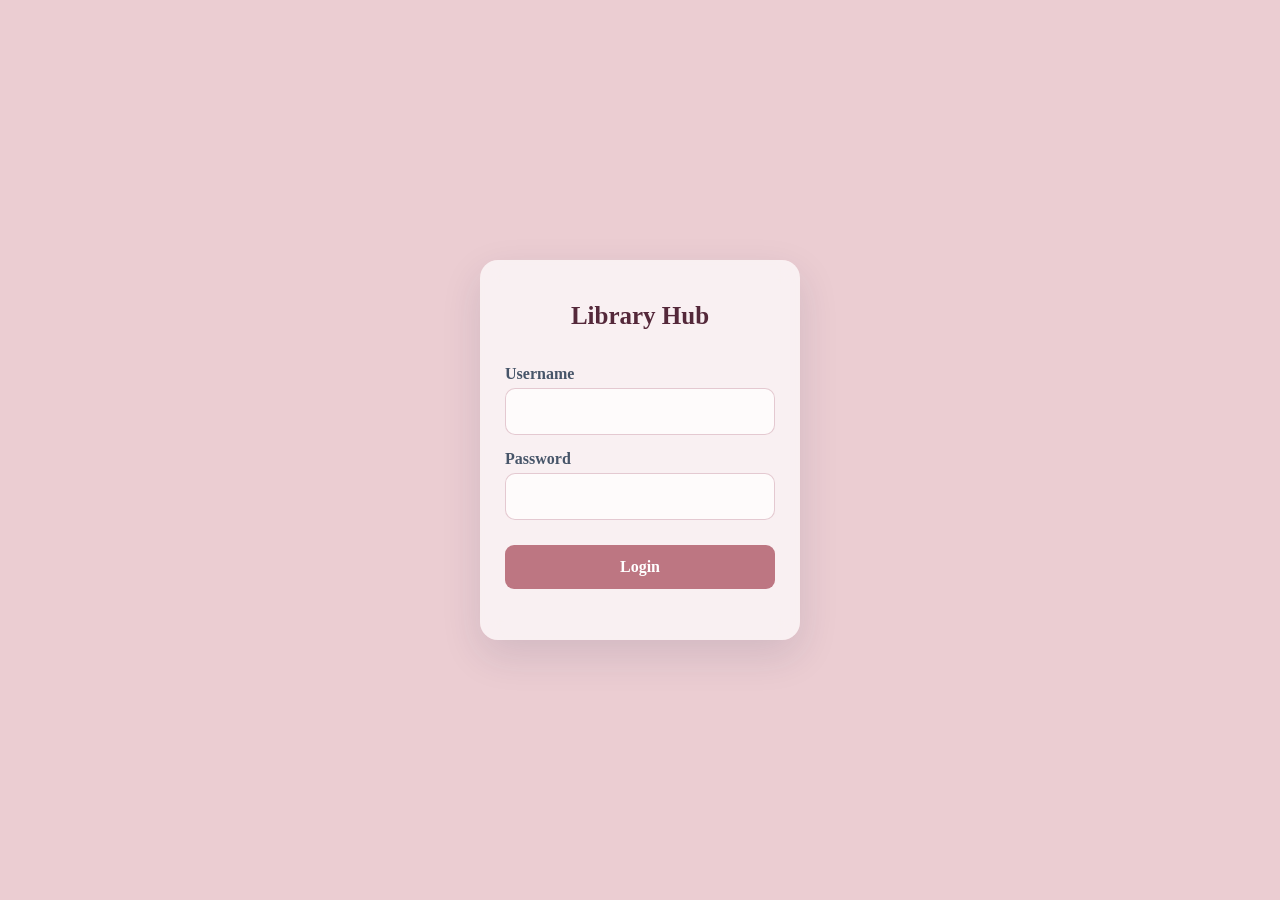
<file: index.html>
<!DOCTYPE html>
<html>
<head>
    <meta charset="UTF-8">
    <meta http-equiv="refresh" content="0; url=login.html">
    <title>Library Management</title>
</head>
<body>
    <p>Redirecting to Library Management...</p>
</body>
</html>
</file>
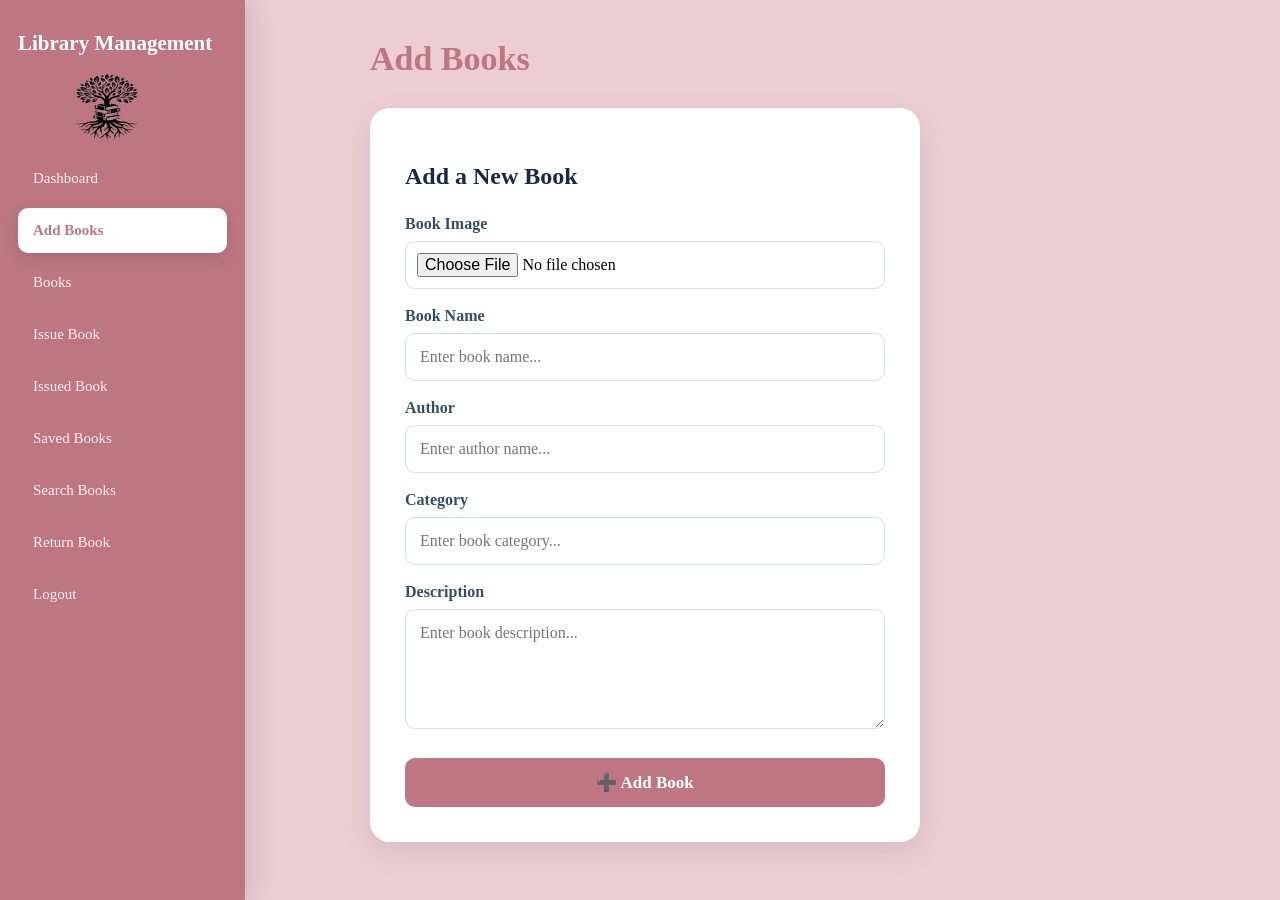
<file: add.html>
<!DOCTYPE html>
<html>
<head>
    <title>Add Books</title>
    <link rel="stylesheet" href="all.css">
</head>
<body>
    <div class="dash">
    <nav class="navbar">
        <h2> Library Management</h2>
        <img src="./logo.png">
        <div class="links">
            <a href="dash.html"> Dashboard</a>
            <a href="add.html" class="active"> Add Books</a>
            <a href="book.html"> Books</a>
            <a href="issue.html"> Issue Book</a>
            <a href="issued.html">Issued Book</a>
            <a href="saved.html">Saved Books</a>
            <a href="search.html">Search Books</a>
            <a href="return.html">Return Book</a>
            <a href="login.html">Logout</a>
        </div>
    </nav>
    <div class="main">
        <h1> Add Books</h1>
        <div class="add-book-box">
            <h2>Add a New Book</h2>
            <label>Book Image</label>
            <input type="file" id="bookImage" accept="image/*">
            <label>Book Name</label>
            <input
                type="text"
                id="bookName"
                placeholder="Enter book name..."
            >
            <label>Author</label>
            <input
                type="text"
                id="bookAuthor"
                placeholder="Enter author name..."
            >
            <label>Category</label>
            <input
                type="text"
                id="bookCategory"
                placeholder="Enter book category..."
            >
            <label>Description</label>
            <textarea
                id="bookDescription"
                placeholder="Enter book description..."
            ></textarea>
            <button id="addBookBtn">
                ➕ Add Book
            </button>
        </div>
    </div>
</div>
<!-- <script> 
// document.getElementById("addBookBtn").addEventListener("click", function () {
//     let imageFile = document.getElementById("bookImage").files[0];
//     let bookName = document.getElementById("bookName").value.trim();
//     let bookAuthor = document.getElementById("bookAuthor").value.trim();
//     let bookCategory = document.getElementById("bookCategory").value.trim();
//     let bookDescription = document.getElementById("bookDescription").value.trim();
//     if (!imageFile || !bookName || !bookAuthor || !bookCategory || !bookDescription) {
//         alert("Please fill all book details.");
//         return;
//     }
//     let reader = new FileReader();
//     reader.onload = function (event) {
//         let books = JSON.parse(localStorage.getItem("books")) || [];
//         let newBook = {
//             title: bookName,
//             author: bookAuthor,
//             category: bookCategory,
//             description: bookDescription,
//             image: event.target.result,
//             status: "Available"
//         };
// books.push(newBook);

// localStorage.setItem("books", JSON.stringify(books));
// let customBooks = JSON.parse(localStorage.getItem("customBooks")) || [];
// customBooks.push(newBook);
// localStorage.setItem("customBooks", JSON.stringify(customBooks));
//         window.location.href = "book.html";
//     };
//     reader.readAsDataURL(imageFile);
// });
</script> -->
<script src="all.js"></script>
</body>
</html>
</file>
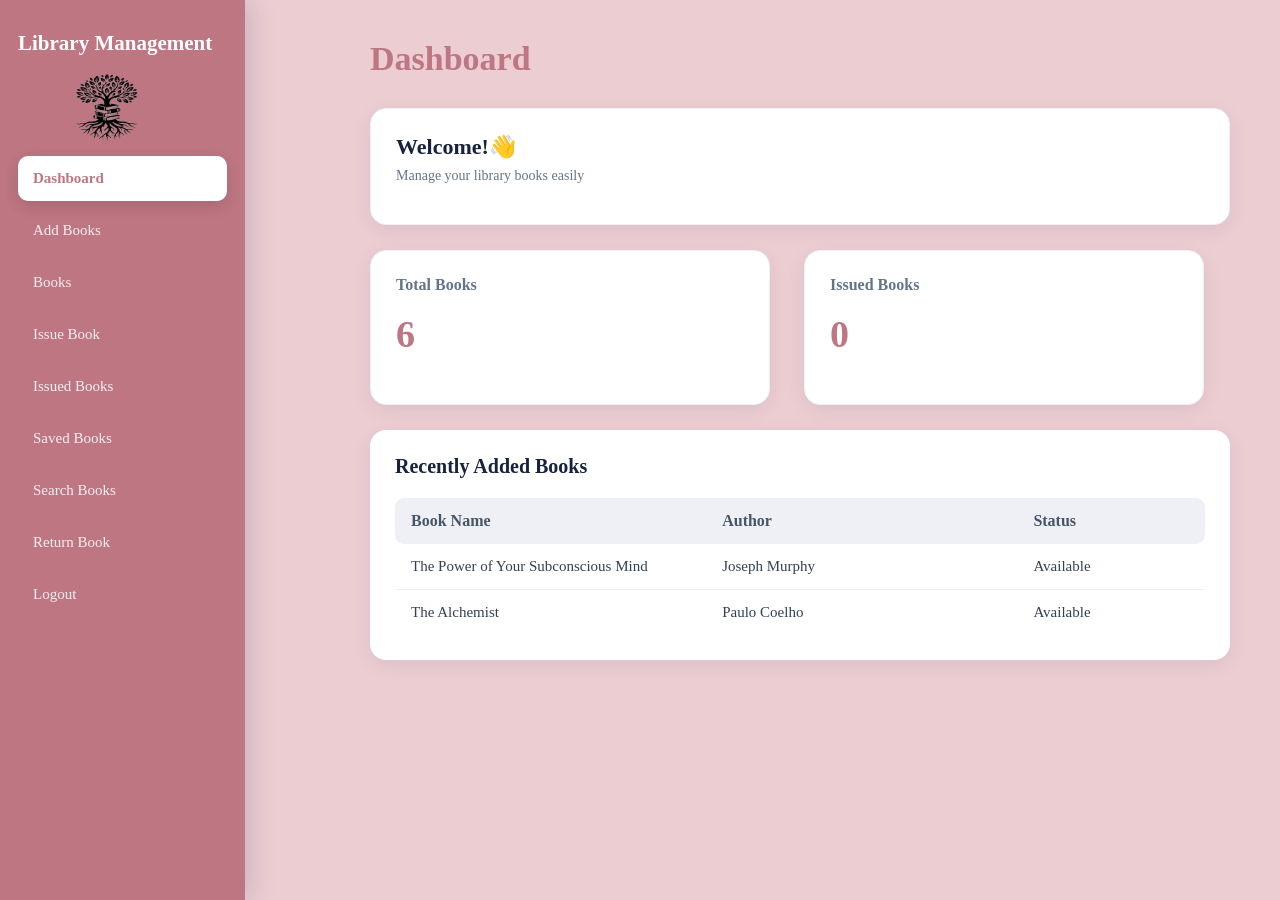
<file: dash.html>
<!DOCTYPE html>
<html>
<head>
    <title>Library Dashboard</title>
    <link rel="stylesheet" href="all.css">
</head>
<body>
    <div class="dash">
        <nav class="navbar">
            <h2> Library Management</h2>
            <img src="./logo.png">
            <div class="links">
                <a href="dash.html" class="active">Dashboard</a>
                <a href="add.html">Add Books</a>
                <a href="book.html">Books</a>
                <a href="issue.html">Issue Book</a>
                <a href="issued.html">Issued Books</a>
                <a href="saved.html">Saved Books</a>
                <a href="search.html">Search Books</a>
                <a href="return.html">Return Book</a>
                <a href="login.html">Logout</a>
            </div>
        </nav>
        <div class="main">
            <h1>Dashboard</h1>
            <div class="welcome">
                <h2>Welcome!👋</h2>
                <p>Manage your library books easily</p>
                <!-- <input type="text" placeholder="Search books..."> -->
            </div>
            <div class="cards">
                <div class="card">
                    <h3>Total Books</h3>
                    <p id="totalbooks">0</p>
                </div>
                <!-- <div class="card">
                    <h3>Available Books</h3>
                    <p id="availablebooks">0</p>
                </div> -->
                <div class="card">
                    <h3>Issued Books</h3>
                    <p id="issuedbooks">0</p>
                </div>
            </div>
            <div class="recent">
                <h2>Recently Added Books</h2>
                <div class="table">
                    <div class="head">
                        <span>Book Name</span>
                        <span>Author</span>
                        <span>Status</span>
                    </div>
                    <div id="recentBooks">
                        <p class="empty">No books added yet.</p>
                    </div>
                </div>
            </div>
        </div>
    </div>
<script>
    let recentBooks = JSON.parse(localStorage.getItem("customBooks")) || [];
let recentContainer = document.getElementById("recentBooks");
if (recentBooks.length > 0) {
    recentContainer.innerHTML = "";
    recentBooks.forEach(function(book) {
        recentContainer.innerHTML += `
            <div class="recent-row">
                <span>${book.title}</span>
                <span>${book.author}</span>
                <span class="available-status">${book.status}</span>
            </div>
        `;
    });
} else {
    recentContainer.innerHTML = `<p class="empty">No books added yet.</p>`;
}
</script>
    <script src="all.js"></script>
</body>
</html>
</file>
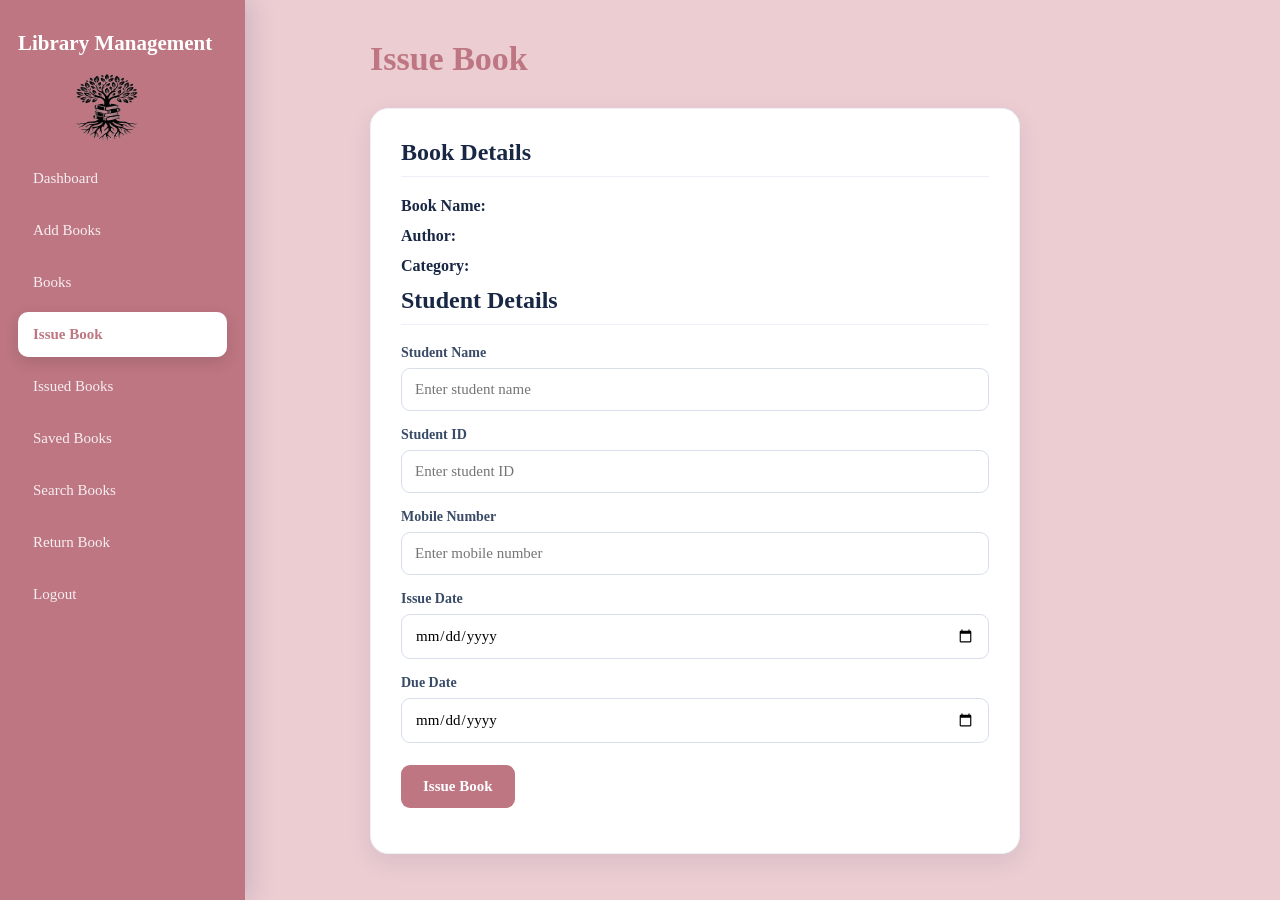
<file: issue.html>
<!DOCTYPE html>
<html>
<head>
    <title>Issue Book</title>
    <link rel="stylesheet" href="all.css">
</head>
<body>
    <div class="dash">
        <nav class="navbar">
            
            <h2> Library Management</h2>
            <img src="./logo.png">
            <div class="links">
                <a href="dash.html"> Dashboard</a>
                <a href="add.html">Add Books</a>
                <a href="book.html">Books</a>
                <a href="issue.html" class="active"> Issue Book</a>
                <a href="issued.html"> Issued Books</a>
                <a href="saved.html"> Saved Books</a>
                <a href="search.html"> Search Books</a>
                <a href="return.html">Return Book</a>
                <a href="login.html"> Logout</a>
            </div>
        </nav>
        <div class="main">
            <h1>Issue Book </h1>
            <div class="issue-form">
                <h2>Book Details</h2>
                <p><strong>Book Name:</strong><span id="issueTitle"></span></p>
                <p><strong>Author:</strong><span id="issueAuthor"></span></p>
                <p><strong>Category:</strong><span id="issueCategory"></span></p>
                <h2>Student Details</h2>
                <label>Student Name</label>
                <input type="text" id="studentName" placeholder="Enter student name">
                <label>Student ID</label>
                <input type="text" id="studentId" placeholder="Enter student ID">
                <label>Mobile Number</label>
                <input type="text" id="mobile" placeholder="Enter mobile number">
                <label>Issue Date</label>
                <input type="date" id="issueDate">
                <label>Due Date</label>
                <input type="date" id="dueDate">
                <button id="issueConfirm"> Issue Book</button>
                <p id="issueMessage"></p>
               
            </div>
        </div>
    </div>
    <script src="all.js"></script>
</body>
</html>
</file>
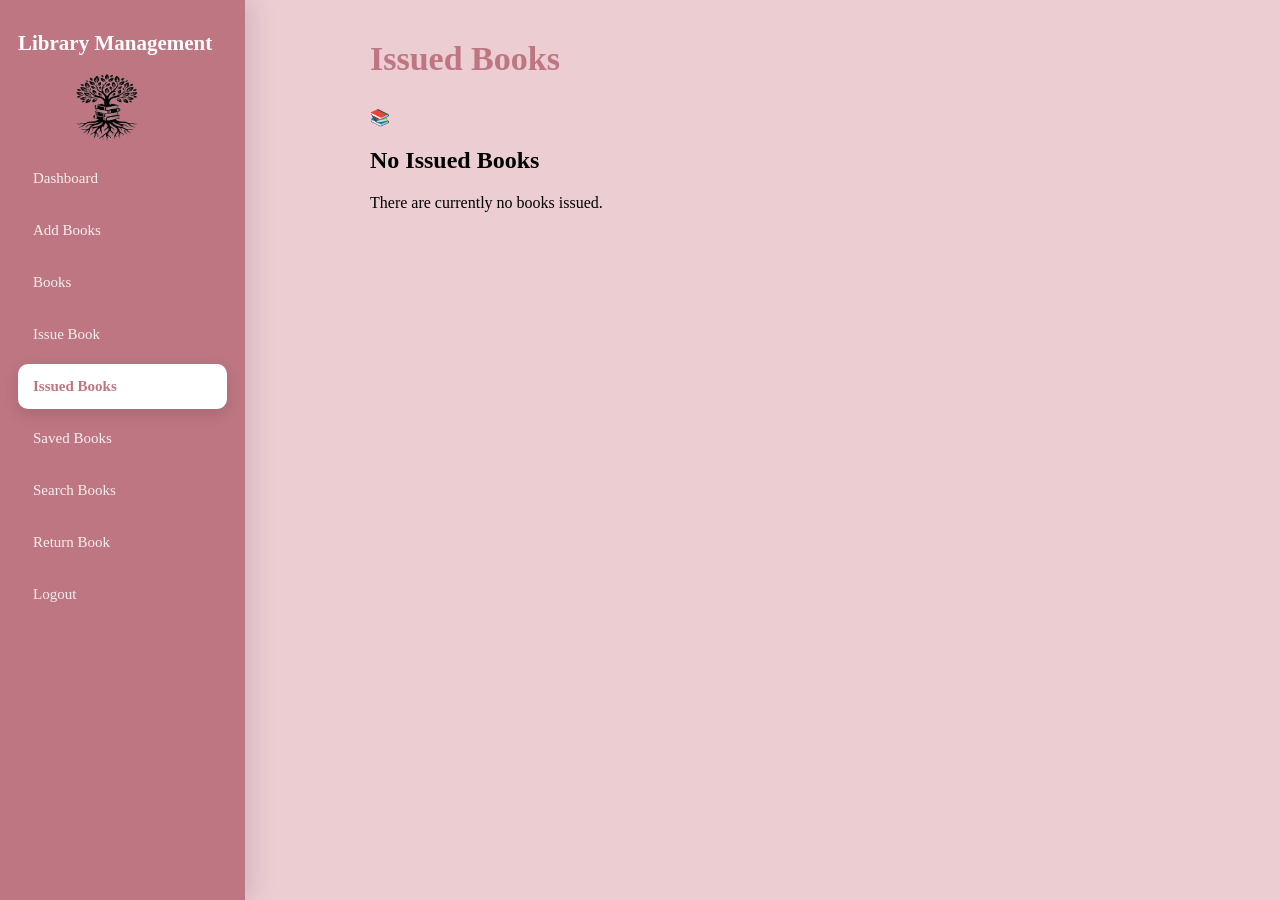
<file: issued.html>
<!DOCTYPE html>
<html>
<head>
    <title>Issued Books</title>
    <link rel="stylesheet" href="all.css">
</head>
<body>
    <div class="dash">
        <nav class="navbar">
            <h2> Library Management</h2>
            <img src="./logo.png">
            <div class="links">
                <a href="dash.html"> Dashboard</a>
                <a href="add.html">Add Books</a>
                <a href="book.html"> Books</a>
                <a href="issue.html">Issue Book</a>
                <a href="issued.html" class="active"> Issued Books</a>
                <a href="saved.html"> Saved Books</a>
                <a href="search.html"> Search Books</a>
                <a href="return.html">Return Book</a>             
                <a href="login.html"> Logout</a>
            </div>
        </nav>
        <div class="main">
            <h1>Issued Books </h1>
            <div id="issuedBooksContainer"></div>
        </div>
    </div>
    <script src="all.js"></script>
</body>
</html>
</file>
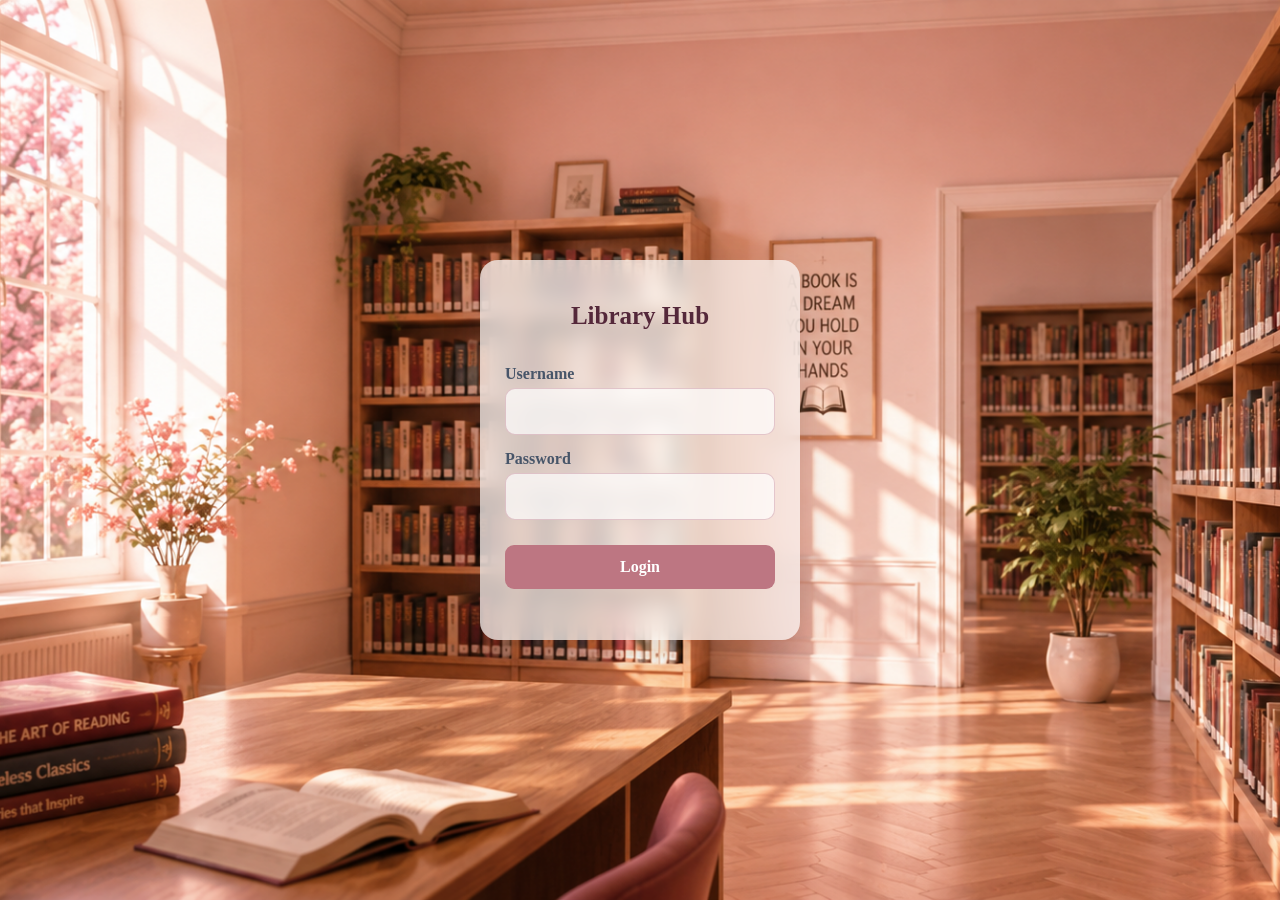
<file: login.html>
<!DOCTYPE html>
<html>
<head>
    <title>Library Management</title>
    <link rel="stylesheet" href="all.css">
</head>
<body class ="login-page">
    <div class="login">
        <h1>Library Hub</h1>
        <label>Username</label>
        <input type="text" id="username">
        <label>Password</label>
        <input type="password" id="password">
        <button id="loginbtn">Login</button>
        <p id="loginMessage"></p>
    </div>
    <script src="all.js"></script>
</body>
</html>
</file>
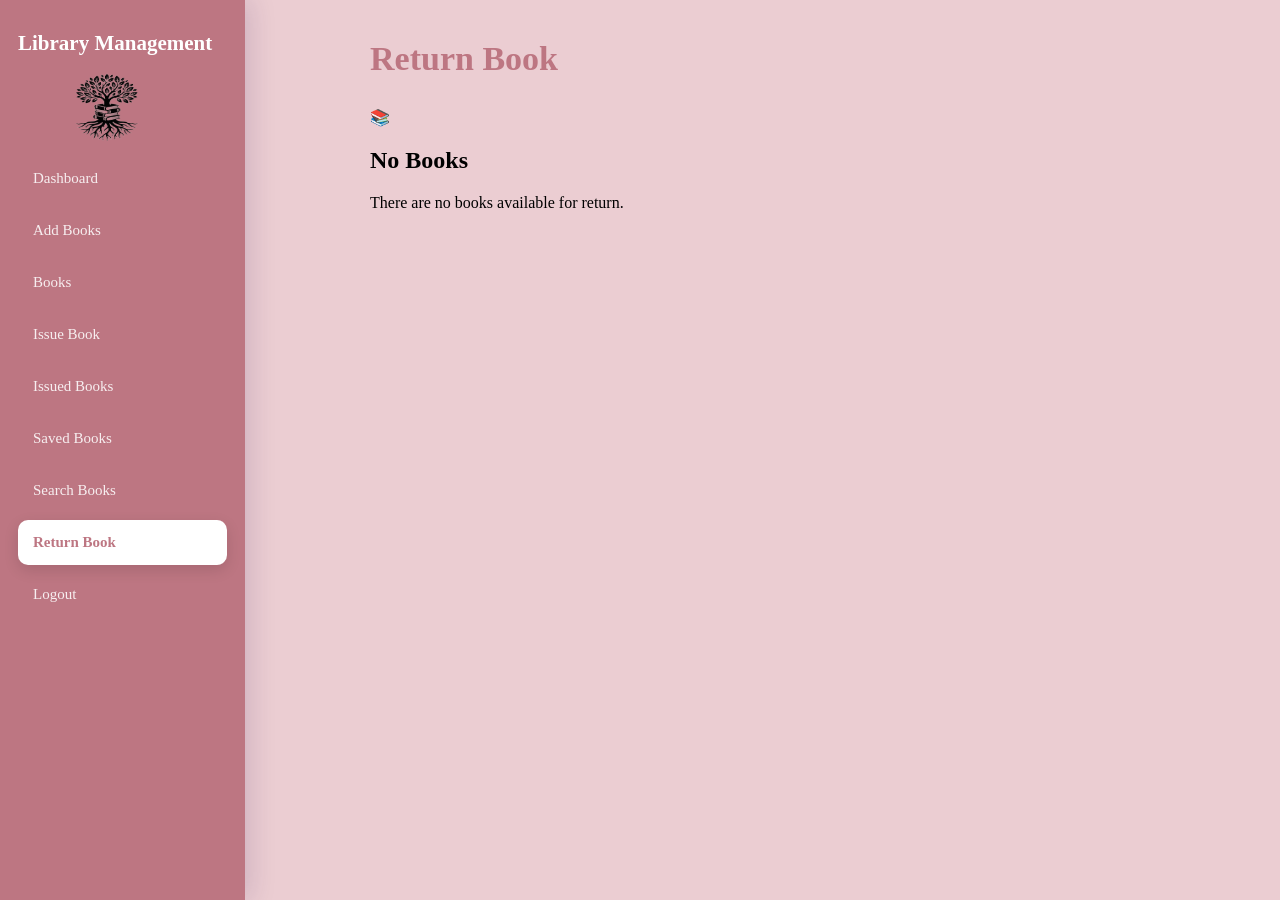
<file: return.html>
<!DOCTYPE html>
<html>
<head>
    <title>Return Book</title>
    <link rel="stylesheet" href="all.css">
</head>
<body>
    <div class="dash">
        <nav class="navbar">
            <h2>Library Management</h2>
            <img src="./logo.png">
            <div class="links">
                <a href="dash.html"> Dashboard</a>
                <a href="add.html"> Add Books</a>
                <a href="book.html"> Books</a>
                <a href="issue.html"> Issue Book</a>
                <a href="issued.html"> Issued Books</a>
                <a href="saved.html"> Saved Books</a>
                <a href="search.html"> Search Books</a>
                <a href="return.html" class="active"> Return Book</a>
                <a href="login.html"> Logout</a>
            </div>
        </nav>
        <div class="main">
            <h1>Return Book </h1>
            <div id="returnBooksContainer"></div>
        </div>
    </div>
    <script src="all.js"></script>
</body>
</html>
</file>
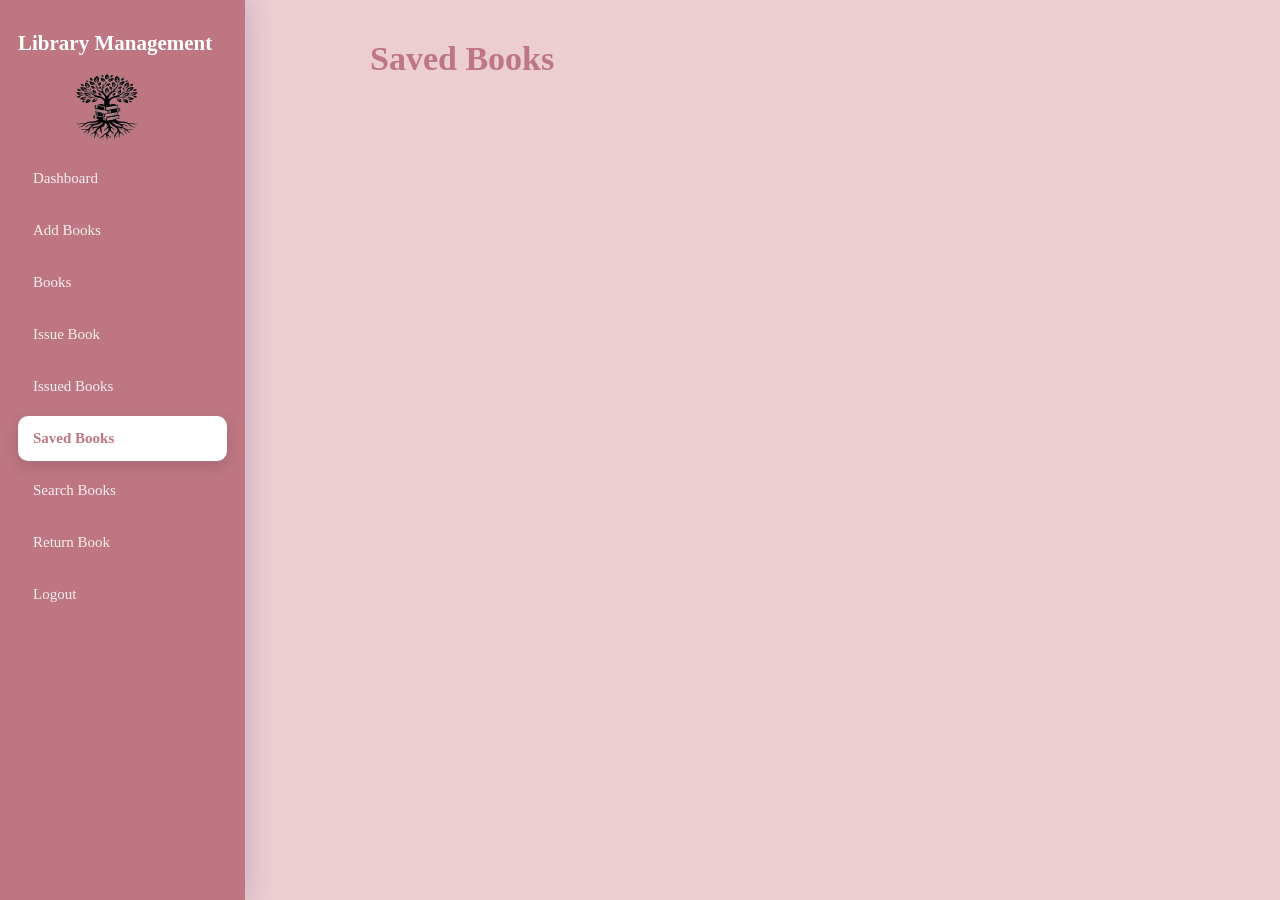
<file: saved.html>
<!DOCTYPE html>
<html>
<head>
    <title>Saved Books</title>
    <link rel="stylesheet" href="all.css">
</head>
<body>
    <div class="dash">
        <nav class="navbar">
            <h2> Library Management</h2>
            <img src="./logo.png">
            <div class="links">
                <a href="dash.html"> Dashboard</a>
                <a href="add.html">Add Books</a>
                <a href="book.html"> Books</a>
                <a href="issue.html"> Issue Book</a>
                <a href="issued.html"> Issued Books</a>
                <a href="saved.html" class="active"> Saved Books</a>
                <a href="search.html"> Search Books</a>
                <a href="return.html"> Return Book</a>          
                <a href="login.html"> Logout</a>
            </div>
        </nav>
        <div class="main">
            <h1>Saved Books</h1>
            <div class="book-container" id="savedbooks">        
            </div>
        </div>
    </div>
    <script src="all.js"></script>
</body>
</html>
</file>
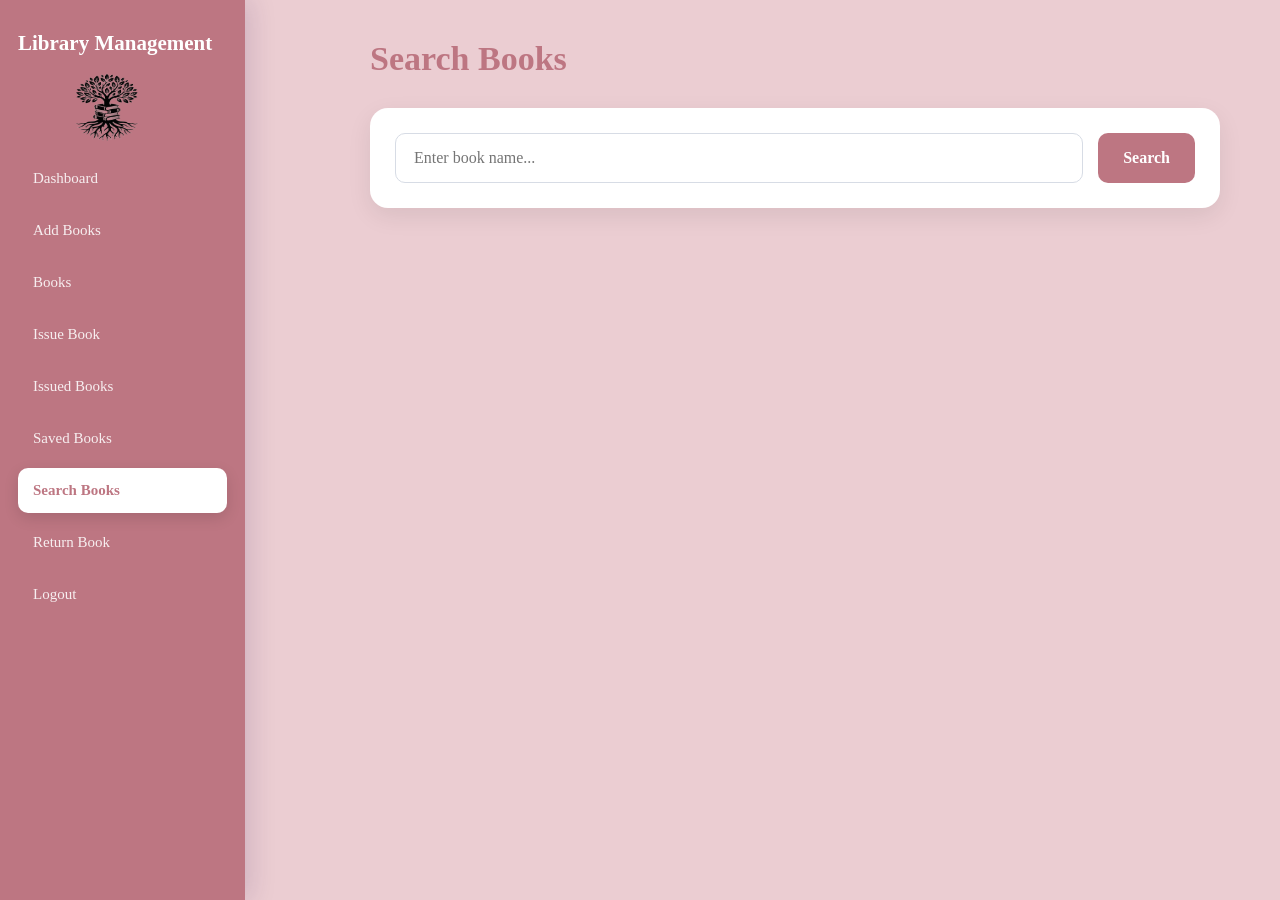
<file: search.html>
<!DOCTYPE html>
<html>
<head>
    <title>Search Books</title>
    <link rel="stylesheet" href="all.css">
</head>
<body>
    <div class="dash">
        <nav class="navbar">
            <h2> Library Management</h2>
            <img src="./logo.png">
            <div class="links">
                <a href="dash.html"> Dashboard</a>
                <a href="add.html">Add Books</a>
                <a href="book.html">Books</a>
                <a href="issue.html"> Issue Book</a>
                <a href="issued.html"> Issued Books</a>
                <a href="saved.html"> Saved Books</a>
                <a href="search.html" class="active"> Search Books</a>
                <a href="return.html"> Return Book</a>               
                <a href="login.html"> Logout</a>
            </div>
        </nav>
        <div class="main">
            <h1>Search Books </h1>
            <div class="search-box">
                <input type="text" id="searchInput" placeholder="Enter book name...">
                <button id="searchBtn">Search</button>
            </div>
            <div id="searchResult"></div>
        </div>
    </div>
    <script src="all.js"></script>
</body>
</html>
</file>
<file: all.css>
* {
    box-sizing: border-box;
}
body {
    margin: 0;
    min-height: 100vh;
    background: rgb(235, 205, 210);
} 
button,input {
    font-family: inherit;
} 
.login-page{
    background-image: url("./library.png");
    background-size: cover;
    background-position: center;
    background-repeat: no-repeat;
    min-height: 100vh;
    display: flex;
    justify-content: center;
    align-items: center;
    overflow: hidden;
}
  .login {
    width: 320px;
    margin: 0;
    padding: 25px;
    background: rgba(255, 255, 255, 0.7);
    backdrop-filter: blur(10px);
    border-radius: 18px;
    box-shadow: 0 15px 40px rgba(30, 40, 80, 0.12);
    height: 380px;
    
}
 .login h1 {
    text-align: center;
    margin-bottom: 35px;
    color: #54283a;
    font-size: 25px;
    font-weight: 700;
}
.login label {
    display: block;
    margin-top: 15px;
    font-weight: 600;
    color: #475569;
}
 .login input {
    width: 100%;
    padding: 14px;
    margin-top: 5px;
    box-sizing: border-box;
    border: 1px solid rgba(180, 110, 130, 0.35);
    border-radius: 10px;
    background: rgba(255, 255, 255, 0.7);
    outline: none;
    font-size: 15px;
    transition: 0.3s;
}
.login input:focus {
    border-color: #b85f78;
    box-shadow: 0 0 8px rgba(184, 95, 120, 0.25);
}
.login button {
    width: 100%;
    padding: 13px;
    margin-top: 25px;
    border: none;
    border-radius: 9px;
    background: rgb(189, 118, 130);
    color: white;
    font-size: 16px;
    font-weight: 600;
    cursor: pointer;
    transition: 0.3s;
}
.login button:hover {
    transform: translateY(-2px);
    box-shadow: 0 8px 18px rgba(184, 95, 120, 0.30);
}    
#loginMessage {
    text-align: center;
    margin-top: 15px;
    font-size: 14px;
    color: #b85f78;
}
.dash {
    display: flex;
    min-height: 100vh;
}
 .navbar {
    position: fixed;
    top: 0;
    left: 0;
    width: 245px;
    min-height: 100vh;
    /* background: linear-gradient(180deg, #6814d9, #4f0ca8);  */
    background: rgb(189, 118, 130);
    color: white;
    padding: 30px 18px;
    box-shadow: 5px 0 25px rgba(45, 20, 90, 0.15);
} 
.navbar img{
    height: 70px;
    width: 70px;
    margin-top: 0;
    margin-left: 55px;
    margin-bottom: 10px;
}
.navbar h2 {
    margin: 0 0 15px 0px;
    font-size: 21px;
    line-height: 1.3;
    color: white;
}
.links {
    display: flex;
    flex-direction: column;
    gap: 7px;
}
.links a {
    text-decoration: none;
    color: rgba(255, 255, 255, 0.88);
    padding: 14px 15px;
    border-radius: 10px; 
    font-size: 15px;
    transition: 0.25s;
}
.links a:hover {
    background: rgba(255, 255, 255, 0.13);
    color: white;
    transform: translateX(3px);
}
.links a.active {
    background: white;
    /* color: #6814d9; */
    color: rgb(189, 118, 130);
    font-weight: 600;
    box-shadow: 0 5px 15px rgba(0, 0, 0, 0.12);
}
.main {
    flex: 1;
    padding: 40px 50px;
    overflow-x: auto;
    margin-left: 320px;
}
.main h1 {
    margin: 0 0 30px;
    font-size: 34px;
    /* color: #17233c; */
    color: rgb(189, 118, 130);
}
.cards {
    display: grid;
    grid-template-columns: repeat(3, 1fr);
    gap: 34px;
    width: 100%;
}
.card {
    position: relative;
    padding: 25px;
    min-height: 155px;
    background: white;
    border-radius: 16px;
    box-shadow: 0 5px 20px rgba(30, 40, 80, 0.07);
    border: 1px solid #edf0f6;
    transition: 0.3s;
    width: 400px;
}
.card:hover {
    transform: translateY(-5px);
    box-shadow: 0 12px 28px rgba(30, 40, 80, 0.12);
}
.card h3 {
    margin: 0 0 18px;
    color: #64748b;
    font-size: 16px;
}
.card p {
    margin: 0;
    font-size: 38px;
    font-weight: bold;
    /* color: #7014e8; */
    color: rgb(189, 118, 130);
}
.welcome {
    background: white;
    padding: 25px;
    margin-bottom: 25px;
    border-radius: 16px;
    box-shadow: 0 5px 20px rgba(30, 40, 80, 0.07);
    border: 1px solid #edf0f6;
}
.welcome h2 {
    margin: 0 0 8px;
    color: #17233c;
    font-size: 22px;
}
.welcome p {
    margin: 0 0 15px;
    color: #64748b;
    font-size: 14px;
}
.welcome input {
    width: 300px;
    padding: 11px 14px;
    border: 1px solid #d8deea;
    border-radius: 9px;
    outline: none;
}
.welcome input:focus {
    border-color: #7014e8;
}
.recent {
    background: white;
    margin-top: 25px;
    padding: 25px;
    border-radius: 16px;
    box-shadow: 0 5px 20px rgba(30, 40, 80, 0.07);
}
.recent h2 {
    margin: 0 0 10px;
    color: #17233c;
    font-size: 20px;
}
.recent p {
    margin: 0;
    color: #64748b;
}
.book-container {
    display: grid;
    grid-template-columns: repeat(3, 1fr);
    gap: 25px;
}
 .book-card {
    background: white;
    padding: 20px;
    border-radius: 16px;
    box-shadow: 0 5px 20px rgba(30, 40, 80, 0.07);
    border: 1px solid #edf0f6;
    text-align: center;
    transition: 0.3s;
    display: flex; 
    flex-direction: column;
    height: 580px;
}
.book-card:hover {
    transform: translateY(-6px);
    box-shadow: 0 15px 30px rgba(30, 40, 80, 0.13);
}
.book-card img {
    width: 180px;
    height: 255px;
    object-fit: cover;
    border-radius: 9px;
    display: block;
    margin: 0 auto 18px;
    box-shadow: 0 6px 15px rgba(0, 0, 0, 0.12);
}
.book-card h3 {
    margin: 12px 0 7px;
    color: #17233c;
    font-size: 18px;
    line-height: 1.35;
}
.book-card p {
    margin: 6px 0;
    color: #64748b;
    font-size: 14px;
}
.book-buttons {
    display: flex;
    gap: 10px;
    margin-top: auto;
}
.book-buttons button {
    flex: 1;
    padding: 11px 8px;
    border: none;
    border-radius: 9px;
    /* background: linear-gradient(135deg, #7014e8, #8b3df0); */
    background: rgb(189, 118, 130); 
    color: white;
    cursor: pointer;
    font-size: 14px;
    font-weight: 600;
    transition: 0.25s;
}
.book-buttons button:hover {
    transform: translateY(-2px);
    /* box-shadow: 0 7px 15px rgba(112, 20, 232, 0.22); */
    background: rgb(225, 159, 170);
}
.remove-saved {
    /* background: #ef4444; */
    background: rgb(189, 118, 130); 
    color: white;
    border: none;
    padding: 10px 18px;
    border-radius: 8px;
    font-size: 14px;
    cursor: pointer;
    margin-top: auto; 
    transition: 0.25s;
    display: flex;
}
.remove-saved:hover {
    /* background: #dc2626; */
    background: rgb(225, 159, 170);
    transform: translateY(-2px);
}
.issue-form {
    width: 650px;
    margin-top: 25px;
    padding: 30px;
    background: white;
    border-radius: 18px;
    box-shadow: 0 8px 25px rgba(30, 40, 80, 0.09);
    border: 1px solid #edf0f6;
}
.issue-form h2 {
    color: #182744;
    margin: 0 0 20px;
    padding-bottom: 10px;
    border-bottom: 1px solid #edf0f6;
}
.issue-form p {
    font-size: 16px;
    margin: 12px 0;
    color: #64748b;
}
.issue-form p strong {
    color: #182744;
    display: inline-block;
    width: 125px;
}
.issue-form label {
    display: block;
    margin-top: 16px;
    margin-bottom: 7px;
    font-size: 14px;
    font-weight: 600;
    color: #394b66;
}
.issue-form input {
    width: 100%;
    padding: 12px 13px;
    border: 1px solid #d8deea;
    border-radius: 9px;
    font-size: 15px;
    outline: none;
    transition: 0.25s;
}
.issue-form input:focus {
    border-color: #7014e8;
    box-shadow: 0 0 0 3px rgba(112, 20, 232, 0.08);
}
.issue-form button {
    margin-top: 22px;
    padding: 13px 22px;
    border: none;
    border-radius: 9px;
    /* background: linear-gradient(135deg, #7014e8, #8b3df0); */
    background: rgb(189, 118, 130);
    color: white;
    font-size: 15px;
    font-weight: 600;
    cursor: pointer;
    transition: 0.25s;
}
.issue-form button:hover {
    transform: translateY(-2px);
    box-shadow: 0 8px 18px rgba(112, 20, 232, 0.25);
}
#issueMessage {
    margin-top: 15px;
    font-weight: 600;
}
.issue-confirmation {
    width: 600px;
    margin: 30px 0;
    padding: 30px;
    background: white;
    border-radius: 18px;
    box-shadow: 0 8px 25px rgba(30, 40, 80, 0.09);
}
.issue-confirmation h2 {
    font-size: 26px;
    margin-bottom: 25px;
    color: #182744;
}
.issue-confirmation img {
    width: 160px;
    height: 225px;
    object-fit: cover;
    display: block;
    margin: 0 auto 20px;
    border-radius: 10px;
    box-shadow: 0 7px 18px rgba(0, 0, 0, 0.12);
}
.issue-confirmation h3 {
    text-align: center;
    font-size: 23px;
    color: #182744;
    margin-bottom: 20px;
}
.issue-confirmation p {
    font-size: 16px;
    margin: 11px 0;
    color: #64748b;
}
.issue-confirmation p strong {
    color: #182744;
}
.issue-status {
    font-size: 16px;
    font-weight: bold;
    margin-top: 20px;
    padding: 10px 15px;
    border-radius: 8px;
    display: inline-block;
}
.issue-status.issued {
    color: #b42318;
    background: #fff1f0;
}
.issue-status.returned {
    color: #137333;
    background: #eaf7ee;
}
.return-container {
    display: grid;
    grid-template-columns: repeat(auto-fit, minmax(280px, 1fr));
    gap: 25px;
    margin-top: 25px;
}
.return-card {
    background: white;
    padding: 25px;
    border-radius: 18px;
    box-shadow: 0 8px 25px rgba(30, 40, 80, 0.08);
    border: 1px solid #edf0f6;
    display: flex;
    flex-direction: column;
    height: 570px;
}
.return-card img {
    width: 140px;
    height: 200px;
    object-fit: cover;
    display: block;
    margin: 0 auto 15px;
    border-radius: 9px;
}
.return-card h3 {
    text-align: center;
    color: #182744;
    font-size: 21px;
    margin-bottom: 18px;
}
.return-card p {
    margin: 8px 0;
    color: #64748b;
    font-size: 15px;
}
.return-card p strong {
    color: #182744;
}
.return-btn {
    display: block;
    width: 100%;
    margin-top: auto;
    padding: 12px;
    border: none;
    border-radius: 9px;
    /* background: linear-gradient(135deg, #7014e8, #8b3df0); */
    background: rgb(189, 118, 130);
    color: white;
    font-size: 15px;
    font-weight: 600;
    cursor: pointer;
    transition: 0.25s;
}
.return-btn:hover {
    transform: translateY(-2px);
    /* box-shadow: 0 8px 18px rgba(112, 20, 232, 0.22);  */
    background: rgb(225, 159, 170);
} 
#issuedBooksContainer {
    margin-top: 25px;
    width: 100%;
    overflow-x: auto;
}
.issued-table {
    width: 100%;
    border-collapse: separate;
    border-spacing: 0;
    background: white;
    border-radius: 16px;
    overflow: hidden;
    box-shadow: 0 10px 30px rgba(0, 0, 0, 0.08);
}
.issued-table th {
    /* background: linear-gradient(135deg, #7014e8, #8b35f0); */
    background: rgb(189, 118, 130);
    color: white;
    padding: 17px 14px;
    text-align: left;
    font-size: 14px;
    font-weight: 700;
    white-space: nowrap;
}
.issued-table td {
    padding: 16px 14px;
    border-bottom: 1px solid #eee;
    color: #374151;
    font-size: 14px;
    background: white;
}
.issued-table tr:last-child td {
    border-bottom: none;
}
.issued-table tbody tr:hover td {
    background: #faf7ff;
}
.status {
    display: inline-block;
    padding: 7px 12px;
    border-radius: 20px;
    font-size: 13px;
    font-weight: 700;
}
.status.issued {
    background: #fff0f4;
    color: #e62e6b;
}
.status.returned {
    background: #ecfdf5;
    color: #15803d;
}
.issued-table .return-btn {
    border: none;
    padding: 9px 14px;
    border-radius: 8px;
    background: #7014e8;
    color: white;
    font-size: 13px;
    font-weight: 600;
    cursor: pointer;
    transition: 0.25s;
}
.issued-table .return-btn:hover {
    background: #5d0fc2;
    transform: translateY(-2px);
    box-shadow: 0 5px 12px rgba(112, 20, 232, 0.25);
}
.returned-text {
    color: #15803d;
    font-weight: 600;
}
.table {
    margin-top: 20px;
}
.head {
    display: grid;
    grid-template-columns: 2fr 2fr 1fr;
    padding: 14px 16px;
    background: #eef0f6;
    border-radius: 9px;
    font-weight: 600;
    color: #475569;
}
.search-box {
    background: white;
    padding: 25px;
    border-radius: 18px;
    box-shadow: 0 8px 25px rgba(0, 0, 0, 0.08);
    display: flex;
    gap: 15px;
    max-width: 850px;
    margin-top: 20px;
    margin-bottom: 30px;
}
.search-box input {
    flex: 1;
    padding: 15px 18px;
    border: 1px solid #d7dce5;
    border-radius: 10px;
    font-size: 16px;
    outline: none;
}
.search-box input:focus {
    border-color: #7014e8;
    box-shadow: 0 0 0 3px rgba(112, 20, 232, 0.10);
}
.search-box button {
    padding: 15px 25px;
    border: none;
    border-radius: 10px;
    /* background: linear-gradient(135deg, #7014e8, #8b35f0); */
    background: rgb(189, 118, 130);
    color: white;
    font-size: 16px;
    font-weight: bold;
    cursor: pointer;
    transition: 0.3s;
}
.search-box button:hover {
    transform: translateY(-2px);
    box-shadow: 0 8px 18px rgba(112, 20, 232, 0.25);
}
.search-result-card {
    background: white;
    max-width: 850px;
    padding: 25px;
    border-radius: 18px;
    box-shadow: 0 8px 25px rgba(0, 0, 0, 0.08);
    display: flex;
    gap: 25px;
    align-items: center;
}
.search-result-card img {
    width: 140px;
    height: 200px;
    object-fit: cover;
    border-radius: 12px;
}
.search-result-info {
    flex: 1;
}
.search-result-info h2 {
    margin: 0 0 15px;
    color: #182744;
    font-size: 26px;
}
.search-result-info p {
    margin: 9px 0;
    color: #667085;
    font-size: 16px;
}
.search-status {
    display: inline-block;
    margin-top: 15px;
    padding: 9px 16px;
    border-radius: 20px;
    font-weight: bold;
}
.search-status.available {
    background: #dcfce7;
    color: #15803d;
}
.not-found {
    background: white;
    max-width: 850px;
    padding: 40px;
    border-radius: 18px;
    text-align: center;
    box-shadow: 0 8px 25px rgba(0, 0, 0, 0.08);
}
.not-found h2 {
    color: #182744;
    margin-bottom: 10px;
}
.not-found p {
    color: #777;
    font-size: 16px;
}
.add-book-box {
    background: white;
    padding: 35px;
    border-radius: 20px;
    max-width: 550px;
    margin-top: 30px;
    box-shadow: 0 10px 30px rgba(0, 0, 0, 0.08);
}
.add-book-box h2 {
    margin-bottom: 25px;
    color: #182848;
}
.add-book-box label {
    display: block;
    margin-top: 18px;
    margin-bottom: 8px;
    font-weight: 600;
    color: #334e68;
}
.add-book-box input[type="text"],.add-book-box input[type="file"],.add-book-box textarea {
    width: 100%;
    box-sizing: border-box;
    padding: 14px;
    border: 1px solid #d7deea;
    border-radius: 10px;
    font-size: 16px;
    font-family: inherit;
    background: #fff;
}
.add-book-box input[type="file"] {
    padding: 11px;
}
.add-book-box textarea {
    height: 120px;
    resize: vertical;
}
.add-book-box input:focus, .add-book-box textarea:focus {
    outline: none;
    border-color: #7b2ff7;
    box-shadow: 0 0 0 3px rgba(123, 47, 247, 0.1);
}
#addBookBtn {
    width: 100%;
    margin-top: 25px;
    padding: 14px;
    border: none;
    border-radius: 10px;
    /* background: linear-gradient(90deg, #7b2ff7, #8f3ff5); */
    background: rgb(189, 118, 130);
    color: white;
    font-size: 17px;
    font-weight: 600;
    cursor: pointer;
}
#addBookBtn:hover {
    opacity: 0.9;
}
.table {
    width: 100%;
}
.recent-book-row,.recent-row {
    display: grid;
    grid-template-columns: 2fr 2fr 1fr;
    padding: 14px 16px;
    border-bottom: 1px solid #eee;
    color: #334155; 
    font-size: 15px;
}
.recent-book-row span,.recent-row span {
    display: block;
}
.recent-book-row:last-child,.recent-row:last-child {
    border-bottom: none;
}
</file>
